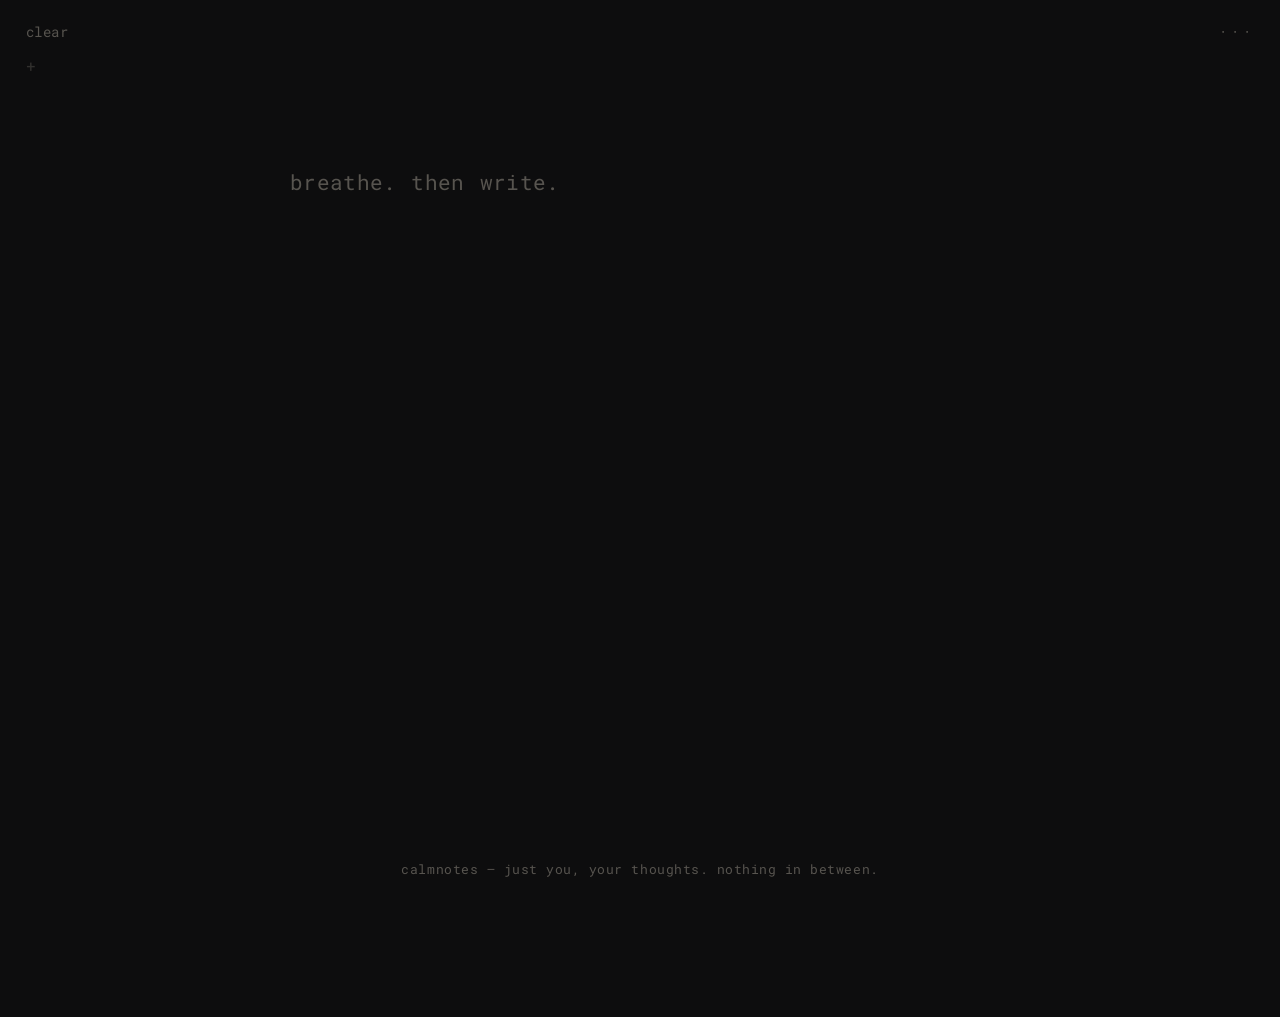
<file: index.html>
<!DOCTYPE html>
<html lang="en">
<head>
<meta charset="utf-8">
<meta name="viewport" content="width=device-width, initial-scale=1, viewport-fit=cover">
<title>CalmNotes - best website for distraction free notes</title>
<meta name="description" content="Just you, your thoughts. Nothing in between. A calm, distraction-free notepad that lives in your browser.">
<meta name="theme-color" content="#0d0d0e">
<meta name="color-scheme" content="dark">

<link rel="canonical" href="https://calmnotes.vercel.app/">
<meta property="og:type" content="website">
<meta property="og:url" content="https://calmnotes.vercel.app/">
<meta property="og:title" content="CalmNotes">
<meta property="og:description" content="Just you, your thoughts. Nothing in between.">
<meta property="og:image" content="https://calmnotes.vercel.app/og.png">
<meta name="twitter:card" content="summary_large_image">
<meta name="twitter:title" content="CalmNotes">
<meta name="twitter:description" content="Just you, your thoughts. Nothing in between.">
<meta name="twitter:image" content="https://calmnotes.vercel.app/og.png">

<link rel="icon" href="/favicon.ico" sizes="any">
<link rel="icon" href="/icons/favicon.svg" type="image/svg+xml">
<link rel="icon" href="/icons/favicon-32.png" type="image/png" sizes="32x32">
<link rel="apple-touch-icon" href="/icons/apple-touch-icon.png">
<link rel="manifest" href="/manifest.webmanifest">
<meta name="apple-mobile-web-app-capable" content="yes">
<meta name="apple-mobile-web-app-status-bar-style" content="black-translucent">
<meta name="apple-mobile-web-app-title" content="CalmNotes">

<link rel="preload" href="/fonts/roboto-mono-latin.woff2" as="font" type="font/woff2" crossorigin>
<link rel="stylesheet" href="/css/style.css">
</head>
<body>
  <header class="chrome">
    <button id="clear" class="quiet" title="Clear this page">clear</button>
    <button id="menuBtn" class="quiet" aria-haspopup="true" aria-expanded="false" title="Menu">···</button>
  </header>
  <nav id="pages" class="pages chrome" aria-label="Pages"></nav>

  <nav id="menu" class="menu" hidden>
    <div class="menu-meta" id="count">0 words</div>
    <button data-act="copy">copy all</button>
    <button data-act="download">download .txt</button>
    <button data-act="install" hidden>install app</button>
    <button data-act="about">about &amp; shortcuts</button>
  </nav>

  <main>
    <div id="pad" class="ed" contenteditable="true" spellcheck="true" role="textbox" aria-multiline="true" aria-label="Your note" data-placeholder="breathe. then write."></div>
    <span id="meas" class="ed-type meas" aria-hidden="true"></span>
  </main>

  <p id="tagline" class="tagline">calmnotes — just you, your thoughts. nothing in between.</p>
  <div id="status" role="status" aria-live="polite"></div>

  <div id="about" class="sheet" hidden>
    <div class="sheet-card" role="dialog" aria-modal="true" aria-labelledby="aboutTitle">
      <h1 id="aboutTitle">CalmNotes</h1>
      <p class="muted">Just you, your thoughts. Nothing in between.</p>
      <p>A page for each thing on your mind &mdash; up to nine. Empty a page and it quietly goes away. It saves as you type and lives only in this browser &mdash; nothing is sent anywhere, and there is no account.</p>
      <dl>
        <dt><kbd>1.</kbd> or <kbd>-</kbd> then space</dt><dd>start a list</dd>
        <dt><kbd>t.</kbd> then space</dt><dd>start a checklist &middot; tap the box to tick it</dd>
        <dt><kbd class="k-mod">Ctrl</kbd>+<kbd>Enter</kbd></dt><dd>tick / untick the current item</dd>
        <dt><kbd>Enter</kbd></dt><dd>next item &middot; on an empty item, step out</dd>
        <dt><kbd>Tab</kbd> / <kbd>Shift</kbd>+<kbd>Tab</kbd></dt><dd>nest / un-nest (1 &rarr; a &rarr; i)</dd>
        <dt><kbd class="k-mod">Ctrl</kbd>+<kbd>Z</kbd></dt><dd>undo, even after clear</dd>
        <dt><kbd class="k-alt">Alt</kbd>+<kbd>N</kbd></dt><dd>new page (or the faint <kbd>+</kbd> under clear)</dd>
        <dt><kbd class="k-alt">Alt</kbd>+<kbd>[</kbd> / <kbd>]</kbd></dt><dd>previous / next page</dd>
        <dt><kbd class="k-alt">Alt</kbd>+<kbd>1</kbd>&hellip;<kbd>9</kbd></dt><dd>jump to a page</dd>
        <dt><kbd class="k-mod">Ctrl</kbd>+<kbd>S</kbd></dt><dd>save now (it already autosaves)</dd>
        <dt><kbd>Esc</kbd></dt><dd>close menus</dd>
      </dl>
      <p class="muted small">Notes stay in this browser. Clearing your browser data erases them &mdash; use <em>download .txt</em> to keep a copy.</p>
      <button id="aboutClose" class="quiet">close</button>
    </div>
  </div>

  <script src="/js/app.js" defer></script>
</body>
</html>
</file>
<file: css/style.css>
@font-face {
  font-family: "Roboto Mono";
  font-style: normal;
  font-weight: 400;
  font-display: swap;
  src: url("/fonts/roboto-mono-latin.woff2") format("woff2");
  unicode-range: U+0000-00FF, U+0131, U+0152-0153, U+02BB-02BC, U+02C6, U+02DA, U+02DC, U+2000-206F, U+20AC, U+2122, U+2191, U+2193, U+2212, U+2215, U+FEFF, U+FFFD;
}
@font-face {
  font-family: "Roboto Mono";
  font-style: normal;
  font-weight: 400;
  font-display: swap;
  src: url("/fonts/roboto-mono-latin-ext.woff2") format("woff2");
  unicode-range: U+0100-02AF, U+0304, U+0308, U+0329, U+1E00-1E9F, U+1EF2-1EFF, U+2020, U+20A0-20AB, U+20AD-20C0, U+2113, U+2C60-2C7F, U+A720-A7FF;
}

:root {
  --bg: #0d0d0e;
  --ink: #cdc8bf;
  --muted: #57544f;
  --line: #222224;
  --card: #141415;
  --sel: #2a2a2c;
  --caret: #8fae9c;
  --warn: #c0826b;
  --mono: "Roboto Mono", ui-monospace, Menlo, Consolas, monospace;
}

* { box-sizing: border-box; }
html, body { margin: 0; background: var(--bg); color: var(--ink); }
body { font-family: var(--mono); -webkit-font-smoothing: antialiased; min-height: 100vh; min-height: 100dvh; }
::selection { background: var(--sel); }
[hidden] { display: none !important; }

/* writing surface */
main { max-width: 780px; margin: 0 auto; padding: 18vh 40px 45vh; }
.ed-type {
  font: 400 clamp(19px, 0.6vw + 13px, 23px)/1.95 var(--mono); letter-spacing: .015em; word-spacing: .08em;
}
#pad {
  position: relative; min-height: 50vh; outline: 0; color: var(--ink); caret-color: var(--caret);
  white-space: pre-wrap; overflow-wrap: break-word;
  font: 400 clamp(19px, 0.6vw + 13px, 23px)/1.95 var(--mono); letter-spacing: .015em; word-spacing: .08em;
}
#pad > div { margin: 0; }
#pad { font-variant-emoji: text; }          /* keep ☐ ☑ as quiet text, never emoji */
#pad > div.done { position: relative; color: var(--muted); text-decoration: line-through; text-decoration-thickness: 1px; text-decoration-color: rgba(205,200,191,.35); }
/* A clean ☑ drawn over the indent, box and space, so the strike runs through the words only. */
#pad > div.done::before {
  content: "\2611"; position: absolute; top: 0; left: 0; width: var(--box-w, 1.5em);
  padding-left: var(--box-x, 0); box-sizing: border-box; white-space: pre;
  text-indent: 0; background: var(--bg); color: var(--muted); pointer-events: none; text-decoration: none;
}
#pad.over-box { cursor: pointer; }
#pad.empty::before {
  content: attr(data-placeholder); position: absolute; left: 0; top: 0; color: var(--muted); pointer-events: none;
}
.meas { position: absolute; left: -9999px; top: 0; visibility: hidden; white-space: pre; pointer-events: none; }

/* chrome that fades while you write */
.chrome, .tagline { transition: opacity .9s ease; }
body.typing .chrome { opacity: 0; pointer-events: none; }
header {
  position: fixed; top: 0; left: 0; right: 0; z-index: 5; display: flex; justify-content: space-between;
  padding: max(14px, env(safe-area-inset-top)) max(18px, env(safe-area-inset-right)) 0 max(18px, env(safe-area-inset-left));
  pointer-events: none;
}
header > * { pointer-events: auto; }
.quiet {
  font: 14px var(--mono); letter-spacing: .03em; color: var(--muted);
  background: none; border: 0; cursor: pointer; padding: 6px 8px; border-radius: 6px;
}
.quiet:hover, .quiet:focus-visible { color: var(--ink); outline: 0; }
#clear { flex: none; }
#clear.arm { color: var(--warn); }
/* pages: a quiet list under "clear" */
.pages {
  position: fixed; z-index: 5;
  top: calc(max(14px, env(safe-area-inset-top)) + 38px); left: max(18px, env(safe-area-inset-left));
  display: flex; flex-direction: column; align-items: flex-start; gap: 1px;
  max-height: 62vh; overflow-y: auto; scrollbar-width: none;
}
.pages::-webkit-scrollbar { display: none; }
.page {
  flex: none; max-width: 20ch; overflow: hidden; text-overflow: ellipsis; white-space: nowrap; text-align: left;
  font: 13px var(--mono); letter-spacing: .02em; color: var(--muted); opacity: .8;
  background: none; border: 0; cursor: pointer; padding: 5px 8px; border-radius: 6px;
}
.page:hover, .page:focus-visible { color: var(--ink); opacity: 1; outline: 0; }
.page.on { color: var(--ink); opacity: .9; }
.page.on::after { content: ""; display: block; height: 1px; margin-top: 2px; background: var(--caret); opacity: .7; }
.page.add { font-size: 16px; padding: 3px 8px; opacity: .5; }
/* not enough side room: one row under "clear" instead */
@media (max-width: 1099px) {
  .pages {
    flex-direction: row; align-items: center; gap: 2px; right: max(18px, env(safe-area-inset-right));
    max-height: none; overflow-x: auto; overflow-y: hidden;
  }
}
#menuBtn { flex: none; font-size: 17px; letter-spacing: .12em; }

/* menu */
.menu {
  position: fixed; z-index: 6; top: calc(max(14px, env(safe-area-inset-top)) + 34px); right: max(18px, env(safe-area-inset-right));
  min-width: 190px; padding: 6px; background: var(--card); border: 1px solid var(--line); border-radius: 10px;
  display: flex; flex-direction: column; animation: rise .18s ease-out;
}
.menu button {
  text-align: left; font: 14px var(--mono); color: var(--ink); opacity: .75;
  background: none; border: 0; cursor: pointer; padding: 9px 12px; border-radius: 6px;
}
.menu button:hover, .menu button:focus-visible { opacity: 1; background: #1b1b1d; outline: 0; }
.menu-meta { font-size: 11.5px; color: var(--muted); padding: 8px 12px 6px; letter-spacing: .04em; }

/* empty-state tagline */
.tagline {
  position: fixed; left: 0; right: 0; bottom: max(22px, env(safe-area-inset-bottom)); margin: 0;
  text-align: center; font-size: 13px; letter-spacing: .04em; color: var(--muted); pointer-events: none;
}
body.has-text .tagline { opacity: 0; }

/* status */
#status {
  position: fixed; right: max(22px, env(safe-area-inset-right)); bottom: max(16px, env(safe-area-inset-bottom));
  font-size: 13px; color: var(--muted); opacity: 0; transition: opacity .6s ease; pointer-events: none;
}
#status.show { opacity: 1; }

/* about sheet */
.sheet {
  position: fixed; inset: 0; z-index: 10; background: rgba(5,5,6,.72); backdrop-filter: blur(3px);
  display: grid; place-items: center; padding: 24px; animation: fade .2s ease-out;
}
.sheet-card {
  width: 100%; max-width: 520px; max-height: 88vh; overflow: auto; background: var(--card); border: 1px solid var(--line);
  border-radius: 14px; padding: 30px 32px 22px; font-size: 13.5px; line-height: 1.8;
}
.sheet-card h1 { font-size: 18px; font-weight: 400; margin: 0 0 2px; letter-spacing: .02em; }
.sheet-card p { margin: 0 0 14px; }
.muted { color: var(--muted); }
.small { font-size: 12px; }
dl { display: grid; grid-template-columns: auto 1fr; gap: 6px 18px; margin: 18px 0 20px; font-size: 12.5px; }
dt { color: var(--ink); white-space: nowrap; }
dd { margin: 0; color: var(--muted); }
kbd { font: inherit; border: 1px solid var(--line); border-radius: 4px; padding: 0 5px; background: #19191b; }
#aboutClose { display: block; margin: 4px 0 0 auto; }

@keyframes rise { from { opacity: 0; transform: translateY(-4px); } to { opacity: 1; transform: none; } }
@keyframes fade { from { opacity: 0; } to { opacity: 1; } }

@media (max-width: 600px) {
  main { padding: 13vh 20px 45vh; }
  #pad, .ed-type { font-size: 17px; line-height: 1.9; }
  dl { grid-template-columns: 1fr; gap: 0; }
  dd { margin-bottom: 8px; }
  .sheet-card { padding: 24px 22px 18px; }
  .page { max-width: 11ch; font-size: 12px; padding: 5px 6px; }
  .pages { top: calc(max(10px, env(safe-area-inset-top)) + 34px); left: 10px; right: 10px; }
  .tagline { font-size: 10.5px; padding: 0 16px; letter-spacing: .02em; }
}
@media (prefers-reduced-motion: reduce) { * { animation: none !important; transition: none !important; } }
</file>
